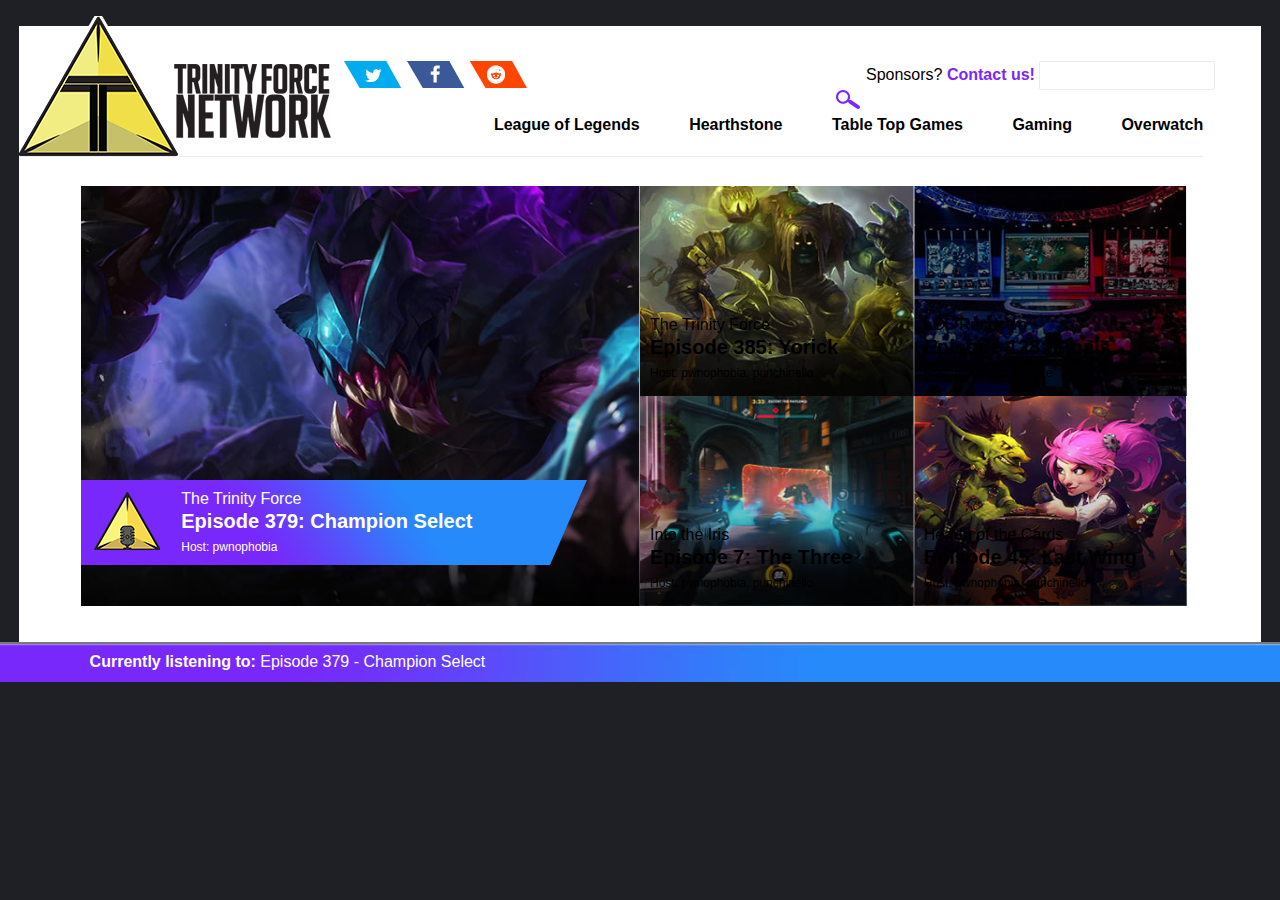
<file: player.html>
<!DOCTYPE HTML>
<html>
<head>
<meta name="viewport" content="width=device-width, initial-scale=1.0">
<script src="js/main.min.js"></script>
<link rel="stylesheet" href="css/styles.min.css">

<title>Trinity Force Networks</title>
</head>
<body>
	<section class="main-container">
		<div class="header">
			<div class="logo"> 
				<img src="images/logo-letters.png">
			</div>
			<div class="logo-responsive">
				<img src="images/logo-letters.png">
			</div>
			<div class="social-networks">
				<img src="images/tw_logo.png">
				<img src="images/fb_logo.png">
				<img src="images/reddit_logo.png">
			</div>
			<div class="social-responsive">
				<a href="player.html"> <img src="images/tw_logo.png"> </a>
				<a href="podcast.html"> <img src="images/fb_logo.png"> </a>
				<a href="text.html"> <img src="images/reddit_logo.png"> </a>
			</div>
			<div class="search-box">
				Sponsors? <a href="#">Contact us!</a>
				<input type="text" name="search" />
				<img src="images/search-icon.png" />
			</div>
			<div class="menu">
				<a href="index.html"> League of Legends </a>
				<a href="player.html"> Hearthstone </a>
				<a href="podcast.html"> Table Top Games </a>
				<a href="text.html"> Gaming </a>
				<a href="index.html"> Overwatch </a>

			</div>
		</div>
		<div class="banners-home">
			<div class="big-banner">
				<div class="banner-purple">
					<div class="text-banner">
						<p class="title"> The Trinity Force </p>
						<p class="episode"> Episode 379: Champion Select </p>
						<p class="host"> Host: pwnophobia</p>
					</div>
				</div>
				<img src="images/img.jpg" />
			</div>
			<div class="small-banners">
				<div class="single-banner" style="background-image: url('images/img2.jpg');">
					<div class="text-banner">
							<p class="title"> The Trinity Force </p>
							<p class="episode"> Episode 385: Yorick </p>
							<p class="host"> Host: pwnophobia, punchinello </p>
					</div>
				</div>
				<div class="single-banner" style="background-image: url('images/img3.jpg');">
					<div class="text-banner">
							<p class="title"> LCS Rundown </p>
							<p class="episode"> Episode 128: Finals </p>
							<p class="host"> Host: motgnarom, Blake </p>
					</div>
				</div>
				<div class="single-banner" style="background-image: url('images/img4.jpg');">
					<div class="text-banner">
							<p class="title"> Into the Iris </p>
							<p class="episode"> Episode 7: The Three </p>
							<p class="host"> Host: pwnophobia, punchinello </p>
					</div>
				</div>
				<div class="single-banner" style="background-image: url('images/img5.jpg');">
					<div class="text-banner">
						<p class="title"> Hearth of the Cards </p>
						<p class="episode"> Episode 45: Last Wing </p>
						<p class="host"> Host: pwnophobia, punchinello </p>
					</div>
				</div>
			</div>
		</div><br/> <br/>
</section>
<div class="player">
	<p>
		<b> Currently listening to: </b> Episode 379 - Champion Select
	</p>
</div>

</body>
</html>
</file>
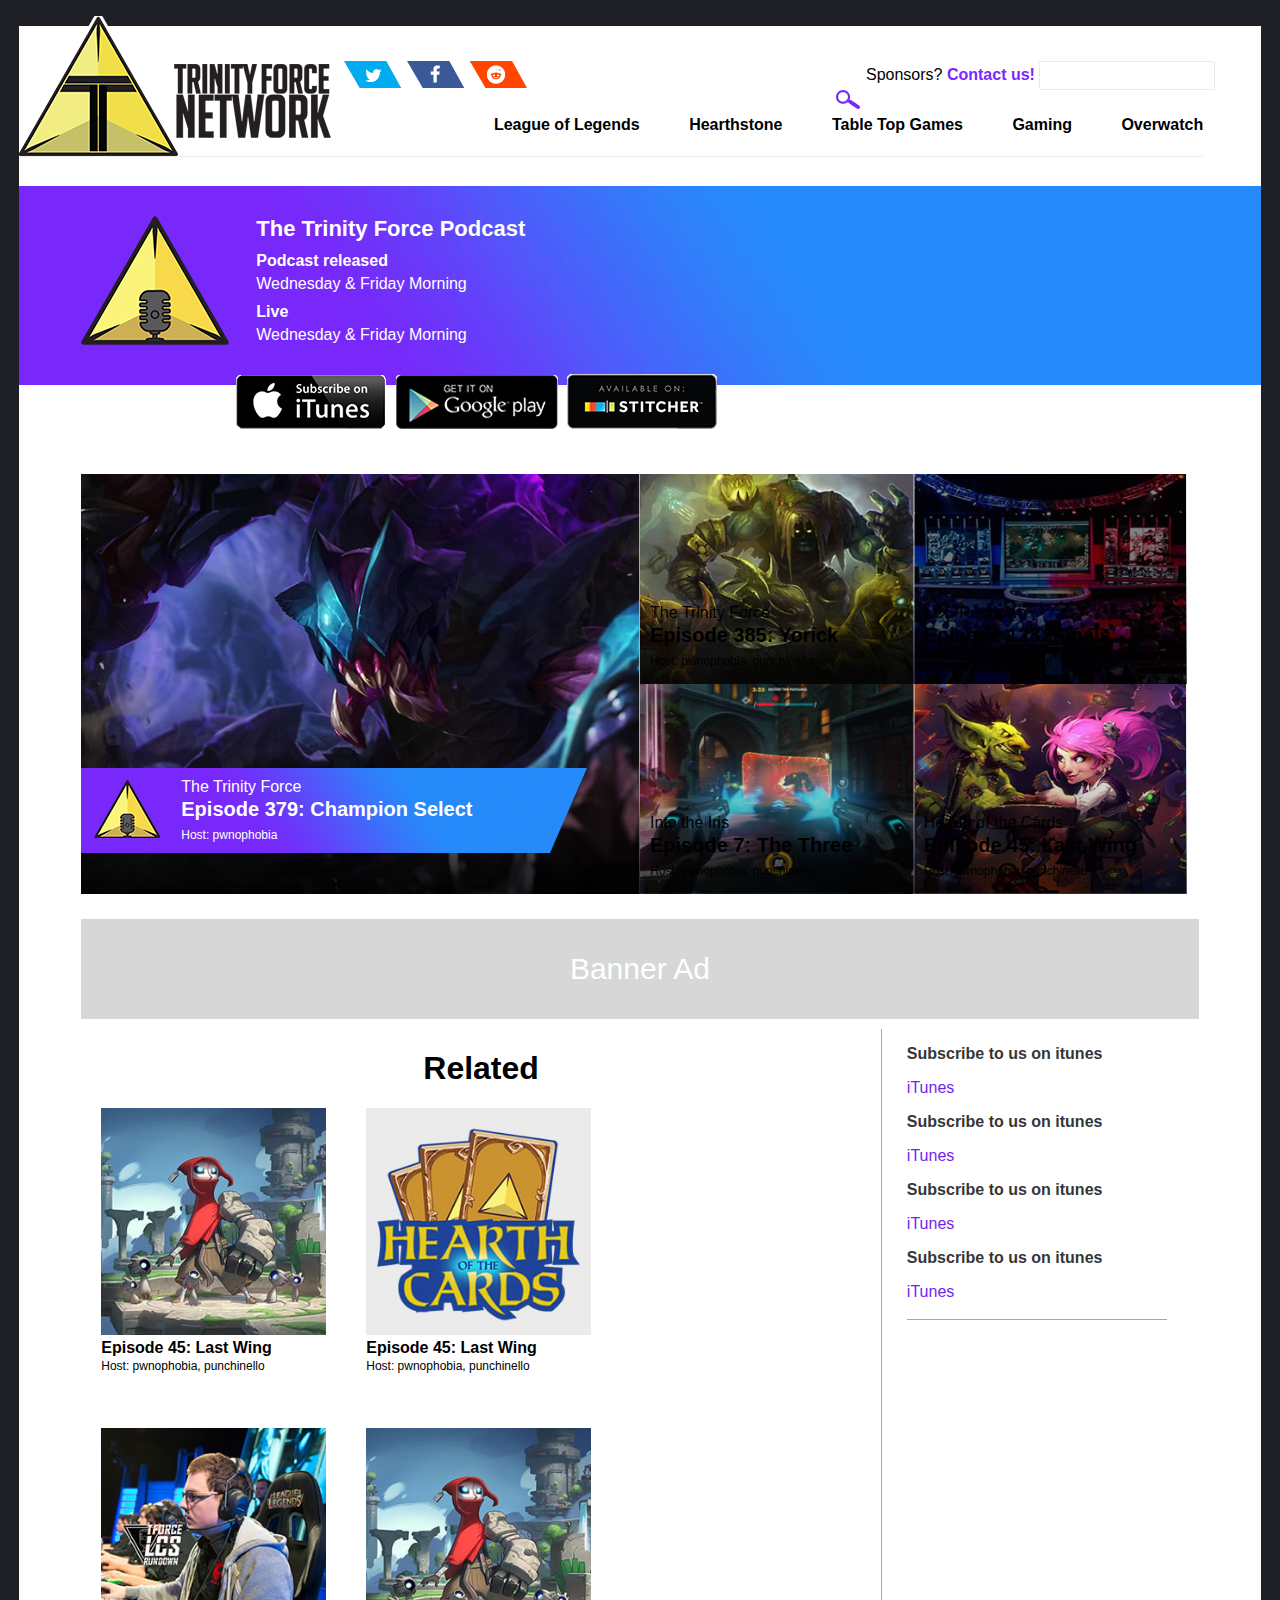
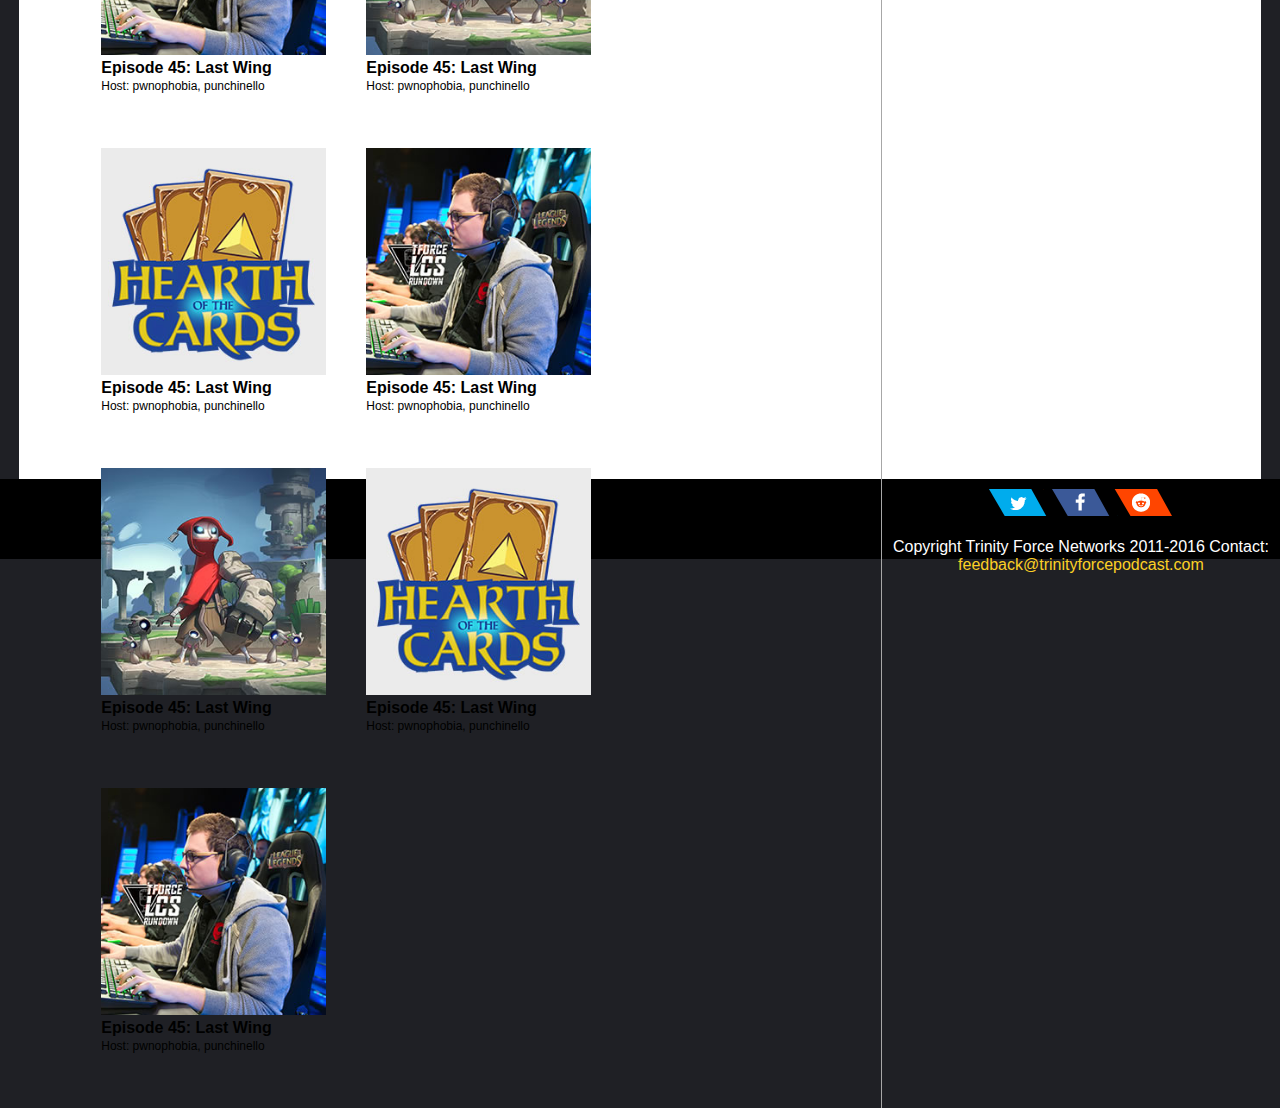
<file: podcast.html>
<!DOCTYPE HTML>
<html>
<head>
<meta name="viewport" content="width=device-width, initial-scale=1.0">
<script src="js/main.min.js"></script>
<link rel="stylesheet" href="css/styles.min.css">

<title>Trinity Force Networks</title>
</head>
<body>
	<section class="main-container">
		<div class="header">
			<div class="logo"> 
				<img src="images/logo-letters.png">
			</div>
			<div class="logo-responsive">
				<img src="images/logo-letters.png">
			</div>
			<div class="social-networks">
				<img src="images/tw_logo.png">
				<img src="images/fb_logo.png">
				<img src="images/reddit_logo.png">
			</div>
			<div class="social-responsive">
				<a href="player.html"> <img src="images/tw_logo.png"> </a>
				<a href="podcast.html"> <img src="images/fb_logo.png"> </a>
				<a href="text.html"> <img src="images/reddit_logo.png"> </a>
			</div>
			<div class="search-box">
				Sponsors? <a href="#">Contact us!</a>
				<input type="text" name="search" />
				<img src="images/search-icon.png" />
			</div>
			<div class="menu">
				<a href="index.html"> League of Legends </a>
				<a href="player.html"> Hearthstone </a>
				<a href="podcast.html"> Table Top Games </a>
				<a href="text.html"> Gaming </a>
				<a href="index.html"> Overwatch </a>

			</div>
		</div>
		<div class="podcast-info">
			<div class="header-text">
			<div class="content-title">
				<div class="logo-info">
					<img src="images/logo_podcast.png" />
				</div>
				<div class="podcast">
					<p class="title">The Trinity Force Podcast</p>
					<p class="subheader-title"> Podcast released </p>
					<p class="info"> Wednesday & Friday Morning </p>
					<p class="subheader-title"> Live </p>
					<p class="info"> Wednesday & Friday Morning </p>
				</div>
				<div class="buttons">
				<img src="images/itunes.png" />
				<img src="images/googleplay.png" />
				<img src="images/stitcher.png" />
				<br/>
				<p>
				<b>Contact us:</b> @tforcenetwork on Twitter <br/><br/>
				<b>Email: </b> feedback@trinityforcepodcast.com
				</p>
		</div>
			</div>
			</div>
		
		</div>

		<div class="banners-home">
			<div class="big-banner">
				<div class="banner-purple">
					<div class="text-banner">
						<p class="title"> The Trinity Force  </p>
						<p class="episode"> Episode 379: Champion Select </p>
						<p class="host"> Host: pwnophobia</p>
					</div>
				</div>
				<img src="images/img.jpg" />
			</div>
			<div class="small-banners">
				<div class="single-banner" style="background-image: url('images/img2.jpg');">
					<div class="text-banner">
							<p class="title"> The Trinity Force  </p>
							<p class="episode"> Episode 385: Yorick </p>
							<p class="host"> Host: pwnophobia, punchinello </p>
					</div>
				</div>
				<div class="single-banner" style="background-image: url('images/img3.jpg');">
					<div class="text-banner">
							<p class="title"> LCS Rundown </p>
							<p class="episode"> Episode 128: Finals </p>
							<p class="host"> Host: motgnarom, Blake </p>
					</div>
				</div>
				<div class="single-banner" style="background-image: url('images/img4.jpg');">
					<div class="text-banner">
							<p class="title"> Into the Iris </p>
							<p class="episode"> Episode 7: The Three  </p>
							<p class="host"> Host: pwnophobia, punchinello </p>
					</div>
				</div>
				<div class="single-banner" style="background-image: url('images/img5.jpg');">
					<div class="text-banner">
						<p class="title"> Hearth of the Cards </p>
						<p class="episode"> Episode 45: Last Wing </p>
						<p class="host"> Host: pwnophobia, punchinello </p>
					</div>
				</div>
			</div>
		</div>

		<div class="banner-ad">
			Banner Ad
		</div>

			<div class="content-text">
			<div class="left-column">
				
			<div class="related">
			<div class="title-related">
				<h1>Related</h1>
			</div>
			<div class="related-item">
				<img src="images/img6.jpg" />
				<div class="text-item">
					<p class="episode"> Episode 45: Last Wing </p>
					<p class="host"> Host: pwnophobia, punchinello </p>
				</div>

			</div>
			<div class="related-item">
				<img src="images/img7.jpg" />
				<div class="text-item">
					<p class="episode"> Episode 45: Last Wing </p>
					<p class="host"> Host: pwnophobia, punchinello </p>
				</div>				
			</div>
			<div class="related-item">
				<img src="images/img8.jpg" />
				<div class="text-item">
					<p class="episode"> Episode 45: Last Wing </p>
					<p class="host"> Host: pwnophobia, punchinello </p>
				</div>
			</div>

			<div class="related-item">
				<img src="images/img6.jpg" />
				<div class="text-item">
					<p class="episode"> Episode 45: Last Wing </p>
					<p class="host"> Host: pwnophobia, punchinello </p>
				</div>

			</div>
			<div class="related-item">
				<img src="images/img7.jpg" />
				<div class="text-item">
					<p class="episode"> Episode 45: Last Wing </p>
					<p class="host"> Host: pwnophobia, punchinello </p>
				</div>				
			</div>
			<div class="related-item">
				<img src="images/img8.jpg" />
				<div class="text-item">
					<p class="episode"> Episode 45: Last Wing </p>
					<p class="host"> Host: pwnophobia, punchinello </p>
				</div>
			</div>
			<div class="related-item">
				<img src="images/img6.jpg" />
				<div class="text-item">
					<p class="episode"> Episode 45: Last Wing </p>
					<p class="host"> Host: pwnophobia, punchinello </p>
				</div>

			</div>
			<div class="related-item">
				<img src="images/img7.jpg" />
				<div class="text-item">
					<p class="episode"> Episode 45: Last Wing </p>
					<p class="host"> Host: pwnophobia, punchinello </p>
				</div>				
			</div>
			<div class="related-item">
				<img src="images/img8.jpg" />
				<div class="text-item">
					<p class="episode"> Episode 45: Last Wing </p>
					<p class="host"> Host: pwnophobia, punchinello </p>
				</div>
			</div>
			
		</div>

			</div>
			<div class="right-column">
				<div class="subscribe">
					<p class="title">
						Subscribe to us on itunes
					</p>
					<a href="#"> iTunes </a>
					<p class="title">
						Subscribe to us on itunes
					</p>
					<a href="#"> iTunes </a>
					<p class="title">
						Subscribe to us on itunes
					</p>
					<a href="#"> iTunes </a>
					<p class="title">
						Subscribe to us on itunes
					</p>
					<a href="#"> iTunes </a>
					<br/> <br/>
				</div>
			</div>
		</div>


	</section>
	<div class="footer">
		<div class="social-networks">
			<img src="images/tw_logo.png">
			<img src="images/fb_logo.png">
			<img src="images/reddit_logo.png"><br/><br/>
			Copyright Trinity Force Networks 2011-2016 
			Contact: <a href="#"> feedback@trinityforcepodcast.com </a>
		</div>
	</div>
</body>
</html>
</file>
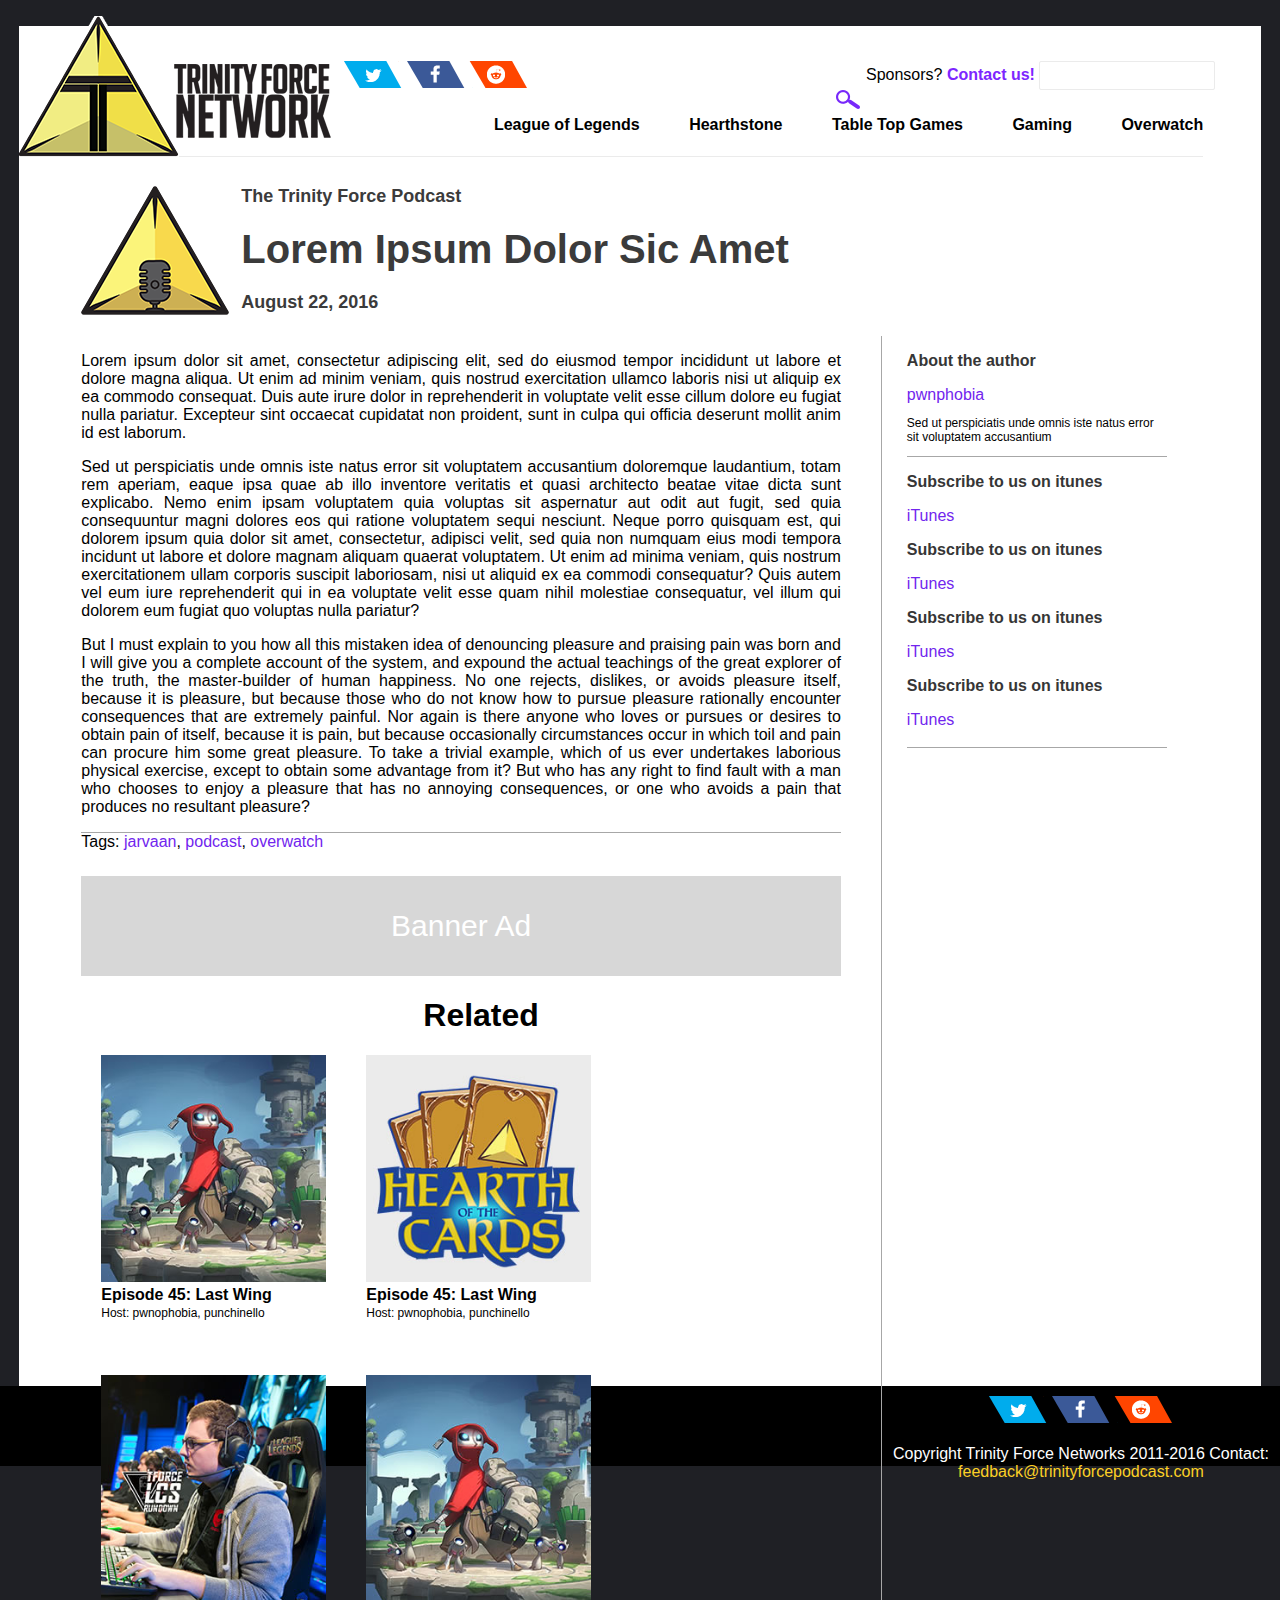
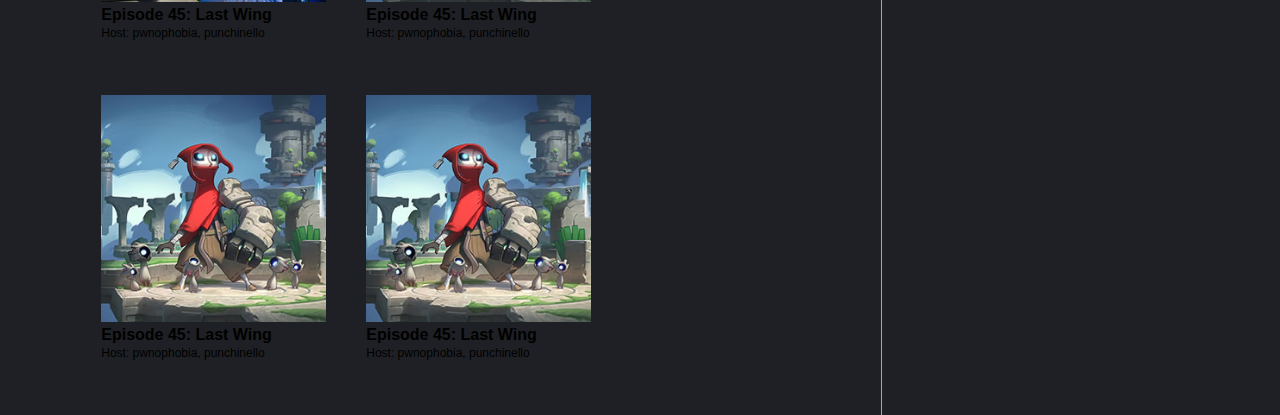
<file: text.html>
<!DOCTYPE HTML>
<html>
<head>
<meta name="viewport" content="width=device-width, initial-scale=1.0">
<script src="js/main.min.js"></script>
<link rel="stylesheet" href="css/styles.min.css">

<title>Trinity Force Networks</title>
</head>
<body>
	<section class="main-container">
		<div class="header">
			<div class="logo"> 
				<img src="images/logo-letters.png">
			</div>
			<div class="logo-responsive">
				<img src="images/logo-letters.png">
			</div>
			<div class="social-networks">
				<img src="images/tw_logo.png">
				<img src="images/fb_logo.png">
				<img src="images/reddit_logo.png">
			</div>
			<div class="social-responsive">
				<a href="player.html"> <img src="images/tw_logo.png"> </a>
				<a href="podcast.html"> <img src="images/fb_logo.png"> </a>
				<a href="text.html"> <img src="images/reddit_logo.png"> </a>
			</div>
			<div class="search-box">
				Sponsors? <a href="#">Contact us!</a>
				<input type="text" name="search" />
				<img src="images/search-icon.png" />
			</div>
			<div class="menu">
				<a href="index.html"> League of Legends </a>
				<a href="player.html"> Hearthstone </a>
				<a href="podcast.html"> Table Top Games </a>
				<a href="text.html"> Gaming </a>
				<a href="index.html"> Overwatch </a>
			</div>
		</div>
		<div class="header-text">
			<div class="content-title">
				<div class="logo-text">
					<img src="images/logo_podcast.png" />
				</div>
				<div class="title-text">
					The Trinity Force Podcast
					<p> Lorem Ipsum Dolor Sic Amet </p>
					August 22, 2016
				</div>
			</div>
		</div>

		<div class="content-text" id="text-text">
			<div class="left-column">
				<div class="text-article">
				<p>
					Lorem ipsum dolor sit amet, consectetur adipiscing elit, sed do eiusmod tempor incididunt ut labore et dolore magna aliqua. Ut enim ad minim veniam, quis nostrud exercitation ullamco laboris nisi ut aliquip ex ea commodo consequat. Duis aute irure dolor in reprehenderit in voluptate velit esse cillum dolore eu fugiat nulla pariatur. Excepteur sint occaecat cupidatat non proident, sunt in culpa qui officia deserunt mollit anim id est laborum.
				</p>
				<p>
					Sed ut perspiciatis unde omnis iste natus error sit voluptatem accusantium doloremque laudantium, totam rem aperiam, eaque ipsa quae ab illo inventore veritatis et quasi architecto beatae vitae dicta sunt explicabo. Nemo enim ipsam voluptatem quia voluptas sit aspernatur aut odit aut fugit, sed quia consequuntur magni dolores eos qui ratione voluptatem sequi nesciunt. Neque porro quisquam est, qui dolorem ipsum quia dolor sit amet, consectetur, adipisci velit, sed quia non numquam eius modi tempora incidunt ut labore et dolore magnam aliquam quaerat voluptatem. Ut enim ad minima veniam, quis nostrum exercitationem ullam corporis suscipit laboriosam, nisi ut aliquid ex ea commodi consequatur? Quis autem vel eum iure reprehenderit qui in ea voluptate velit esse quam nihil molestiae consequatur, vel illum qui dolorem eum fugiat quo voluptas nulla pariatur?
				</p>
				<p>
					But I must explain to you how all this mistaken idea of denouncing pleasure and praising pain was born and I will give you a complete account of the system, and expound the actual teachings of the great explorer of the truth, the master-builder of human happiness. No one rejects, dislikes, or avoids pleasure itself, because it is pleasure, but because those who do not know how to pursue pleasure rationally encounter consequences that are extremely painful. Nor again is there anyone who loves or pursues or desires to obtain pain of itself, because it is pain, but because occasionally circumstances occur in which toil and pain can procure him some great pleasure. To take a trivial example, which of us ever undertakes laborious physical exercise, except to obtain some advantage from it? But who has any right to find fault with a man who chooses to enjoy a pleasure that has no annoying consequences, or one who avoids a pain that produces no resultant pleasure?
				</p>
				</div>
				<div class="tags">
					Tags: <a href="#"> jarvaan</a>, <a href="#"> podcast</a>, <a href="#"> overwatch </a>
				</div>
				<div class="banner-ad-text">
					Banner Ad
				</div>
				<div class="related">
			<div class="title-related">
				<h1>Related</h1>
			</div>
			<div class="related-item">
				<img src="images/img6.jpg" />
				<div class="text-item">
					<p class="episode"> Episode 45: Last Wing </p>
					<p class="host"> Host: pwnophobia, punchinello </p>
				</div>

			</div>
			<div class="related-item">
				<img src="images/img7.jpg" />
				<div class="text-item">
					<p class="episode"> Episode 45: Last Wing </p>
					<p class="host"> Host: pwnophobia, punchinello </p>
				</div>				
			</div>
			<div class="related-item">
				<img src="images/img8.jpg" />
				<div class="text-item">
					<p class="episode"> Episode 45: Last Wing </p>
					<p class="host"> Host: pwnophobia, punchinello </p>
				</div>
			</div>
			<div class="related-item">
				<img src="images/img6.jpg" />
				<div class="text-item">
					<p class="episode"> Episode 45: Last Wing </p>
					<p class="host"> Host: pwnophobia, punchinello </p>
				</div>

			</div>
			<div class="related-item">
				<img src="images/img6.jpg" />
				<div class="text-item">
					<p class="episode"> Episode 45: Last Wing </p>
					<p class="host"> Host: pwnophobia, punchinello </p>
				</div>

			</div>
			<div class="related-item">
				<img src="images/img6.jpg" />
				<div class="text-item">
					<p class="episode"> Episode 45: Last Wing </p>
					<p class="host"> Host: pwnophobia, punchinello </p>
				</div>

			</div>
			
		</div>

			</div>
			<div class="right-column">
				<div class="author">
					<p class="title">
						About the author
					</p>
					<a href="#"> pwnphobia </a>
					<p class="description">
						Sed ut perspiciatis unde omnis iste natus error sit voluptatem accusantium
					</p>
				</div>
				<div class="subscribe">
					<p class="title">
						Subscribe to us on itunes
					</p>
					<a href="#"> iTunes </a>
					<p class="title">
						Subscribe to us on itunes
					</p>
					<a href="#"> iTunes </a>
					<p class="title">
						Subscribe to us on itunes
					</p>
					<a href="#"> iTunes </a>
					<p class="title">
						Subscribe to us on itunes
					</p>
					<a href="#"> iTunes </a>
					<br/> <br/>
				</div>
			</div>
		</div>
		
	</section>
	<div class="footer">
		<div class="social-networks">
			<img src="images/tw_logo.png">
			<img src="images/fb_logo.png">
			<img src="images/reddit_logo.png"><br/><br/>
			Copyright Trinity Force Networks 2011-2016 
			Contact: <a href="#"> feedback@trinityforcepodcast.com </a>
		</div>
	</div>
</body>
</html>
</file>
<file: css/styles.min.css>
@media (max-width:500px){body,html{font-family:Roboto,sans-serif}.header{width:100%;height:50px}.header .logo,.header .menu,.header .search-box,.header .social-networks{display:none}.header .logo-responsive{width:70px;float:left}.header .logo-responsive img{width:100px;height:50px}.header .social-responsive{float:right;margin-top:15px}.banners-home{height:220px;width:100%;margin:0 auto}.banners-home .big-banner{width:100%}.banners-home .big-banner img{width:100%;height:220px}.banners-home .big-banner .banner-purple{background-image:url(../images/purple_banner_logo.png);width:80%;height:80px;z-index:1;position:absolute;margin-top:140px}.banners-home .big-banner .banner-purple .text-banner{margin-left:100px;margin-top:10px;color:#fff}.banners-home .big-banner .banner-purple .text-banner .title{height:20px;margin:0;font-size:14px}.banners-home .big-banner .banner-purple .text-banner .episode{margin:0;height:30px;font-size:11px;font-weight:700}.banners-home .big-banner .banner-purple .text-banner .host{margin:0;font-size:10px}.banners-home .small-banners{width:100%;height:210px}.banners-home .small-banners .single-banner{float:left;height:130px;width:50%;background-size:100% 100%}.banners-home .small-banners .single-banner .text-banner{margin-top:45%;margin-left:10px;color:#000}.banners-home .small-banners .single-banner .text-banner .title{height:20px;margin:0;font-size:14px}.banners-home .small-banners .single-banner .text-banner .episode{margin:0;height:20px;font-size:12px;font-weight:700}.banners-home .small-banners .single-banner .text-banner .host{margin:0;font-size:10px}.banner-ad{background:#d7d7d7;height:100px;width:100%;mn-top:100px;text-align:center;display:flex;align-items:center;justify-content:center;color:#fff;font-size:30px}.recent{width:100%;margin:0 auto;min-height:800px}.recent .title{width:100%;text-align:center;justify-content:center}.recent .recent-item{width:50%;height:190px;float:left;justify-content:space-around}.recent .recent-item img{width:100%;height:130px}.recent .recent-item .text-item{color:#000}.recent .recent-item .text-item .title{height:20px;font-size:14px;margin:0;text-align:left}.recent .recent-item .text-item .episode{margin:0;height:15px;font-size:12px;font-weight:700}.recent .recent-item .text-item .host{margin:0;font-size:10px}.footer{background:#000;height:80px;width:100%;font-size:12px}.footer .social-networks{background:#000;margin:0 auto;padding-top:10px;text-align:center;color:#fff}.footer .social-networks a{color:#fcd025;text-decoration:none;font-size:10px}.player{background-image:url(../images/purple_bar.jpg);height:40px;width:100%;background-size:cover;align-items:center;display:flex}.player p{color:#fff;font-size:12px;margin-left:7%}.podcast-info{background-image:url(../images/purple_header.jpg);height:199px;width:100%;background-size:cover;margin-bottom:10px;margin-top:5px}.podcast-info .logo-info{float:left;width:50px;height:50px;display:none}.podcast-info .podcast{width:70%;float:left;margin-top:5px;margin-left:25px;color:#fff}.podcast-info .podcast .title{font-weight:700;font-size:14px;margin:0;margin-bottom:5px}.podcast-info .podcast .subheader-title{font-weight:700;margin:0;margin-top:10px;font-size:12px}.podcast-info .podcast .info{font-weight:400;margin:0;margin-top:5px;font-size:10px}.podcast-info .buttons{width:100%;float:left;text-align:center;height:100px;color:#fff;font-size:12px;margin-top:5px}.podcast-info .buttons img{margin-left:5px;width:75px}#text-text{height:1800px!important}.content-text{width:100%;height:1050px}.content-text .left-column{width:100%;float:left}.content-text .left-column .text-article{border-bottom:1px solid #a7a7a7;text-align:justify;width:95%;font-size:14px}.content-text .left-column .tags a{color:#7125ee;text-decoration:none}.content-text .left-column .banner-ad-text{background:#d7d7d7;height:100px;width:95%;margin-top:25px;text-align:center;display:flex;align-items:center;justify-content:center;color:#fff;font-size:30px}.content-text .left-column .related{width:95%;margin:0 auto}.content-text .left-column .related .title-related{width:100%;text-align:center;justify-content:center}.content-text .left-column .related .related-item{width:50%;height:200px;float:left;justify-content:center}.content-text .left-column .related .related-item img{width:90%}.content-text .left-column .related .related-item .text-item{color:#000;width:100%}.content-text .left-column .related .related-item .text-item .episode{margin:0;height:20px;font-size:12px;font-weight:700}.content-text .left-column .related .related-item .text-item .host{margin:0;font-size:10px}.content-text .right-column{width:25%;display:none;float:left}.content-text .right-column a{color:#7125ee;text-decoration:none}.content-text .right-column .title{color:#363636;font-size:16px;font-weight:700}.content-text .right-column .description{font-size:12px}.content-text .right-column .author,.content-text .right-column .subscribe{margin-left:25px;border-bottom:1px solid #a7a7a7}.header-text{width:100%;height:100px}.header-text .content-title{width:100%}.header-text .content-title .logo-text{float:left;width:150px;height:150px;display:none}.header-text .content-title .title-text{width:100%;float:left;color:#3b3b3b;font-size:12px;font-weight:700;text-align:center}.header-text .content-title .title-text p{font-size:14px;margin-top:20px;margin-bottom:20px}}@media (min-width:768px){body,html{margin:0;padding:0;background-color:#1f2025;font-family:Roboto,sans-serif}.main-container{width:97%;height:97%;background:#fff;margin:0 auto;margin-top:2%}.main-container .header{width:100%;height:160px;display:flex}.main-container .header .logo-responsive,.main-container .header .social-responsive{display:none}.main-container .header .logo{margin-top:-10px;width:315px;height:140px}.main-container .header .social-networks{width:200px;height:30px;margin-top:35px;margin-left:10px}.main-container .header .search-box{width:350px;height:30px;margin-top:35px;float:right;right:5%;position:absolute;vertical-align:middle}.main-container .header .search-box a{color:#7d26ff;text-decoration:none;font-weight:700}.main-container .header .search-box input{border:1px solid #ebebeb;border-radius:2px;height:25px;width:170px}.main-container .header .search-box img{margin-left:-30px;vertical-align:middle}.main-container .header .menu{width:80%;height:40px;position:absolute;border-bottom:1px solid #ebebeb;margin-top:90px;float:right;right:6%;text-align:right}.main-container .header .menu a{color:#000;font-weight:700;text-decoration:none;padding-left:45px}.main-container .banners-home{height:420px;width:90%;margin:0 auto;display:flex}.main-container .banners-home .big-banner{width:50%}.main-container .banners-home .big-banner img{width:100%;height:420px}.main-container .banners-home .big-banner .banner-purple{background-image:url(../images/purple_banner_logo.png);width:506px;height:85px;z-index:1;position:absolute;margin-top:23%}.main-container .banners-home .big-banner .banner-purple .text-banner{margin-left:100px;margin-top:10px;color:#fff}.main-container .banners-home .big-banner .banner-purple .text-banner .title{height:20px;margin:0}.main-container .banners-home .big-banner .banner-purple .text-banner .episode{margin:0;height:30px;font-size:20px;font-weight:700}.main-container .banners-home .big-banner .banner-purple .text-banner .host{margin:0;font-size:12px}.main-container .banners-home .small-banners{width:50%;height:210px}.main-container .banners-home .small-banners .single-banner{float:left;height:210px;width:49%;background-size:100% 100%}.main-container .banners-home .small-banners .single-banner .text-banner{margin-top:130px;margin-left:10px;color:#000}.main-container .banners-home .small-banners .single-banner .text-banner .title{height:20px;margin:0}.main-container .banners-home .small-banners .single-banner .text-banner .episode{margin:0;height:30px;font-size:20px;font-weight:700}.main-container .banners-home .small-banners .single-banner .text-banner .host{margin:0;font-size:12px}.main-container .banner-ad{background:#d7d7d7;height:100px;width:90%;margin:0 auto;margin-top:25px;text-align:center;display:flex;align-items:center;justify-content:center;color:#fff;font-size:30px;margin-bottom:10px}.main-container .recent{width:90%;margin:0 auto;min-height:730px}.main-container .recent .title{width:100%;text-align:center;justify-content:center}.main-container .recent .recent-item{width:292px;height:350px;float:left;justify-content:space-around}.main-container .recent .recent-item img{width:100%;height:70%}.main-container .recent .recent-item .text-item{color:#000;width:260px}.main-container .recent .recent-item .text-item .title{height:20px;margin:0;text-align:left;font-size:15px}.main-container .recent .recent-item .text-item .episode{margin:0;height:30px;font-size:18px;font-weight:700}.main-container .recent .recent-item .text-item .host{margin:0;font-size:12px}.main-container .header-text{width:92%;height:150px;margin-left:5%}.main-container .header-text .content-title{width:100%}.main-container .header-text .content-title .logo-text{float:left;width:150px;height:150px}.main-container .header-text .content-title .title-text{width:60%;float:left;color:#3b3b3b;font-size:18px;font-weight:700;margin-left:10px}.main-container .header-text .content-title .title-text p{font-size:40px;margin-top:20px;margin-bottom:20px}.main-container .content-text{width:92%;margin-left:5%;height:1050px}.main-container .content-text .left-column{width:70%;float:left;border-right:1px solid #a7a7a7}.main-container .content-text .left-column .text-article{border-bottom:1px solid #a7a7a7;text-align:justify;width:95%}.main-container .content-text .left-column .tags a{color:#7125ee;text-decoration:none}.main-container .content-text .left-column .banner-ad-text{background:#d7d7d7;height:100px;width:95%;margin-top:25px;text-align:center;display:flex;align-items:center;justify-content:center;color:#fff;font-size:30px}.main-container .content-text .left-column .related{width:95%;margin:0 auto}.main-container .content-text .left-column .related .title-related{width:100%;text-align:center;justify-content:center}.main-container .content-text .left-column .related .related-item{width:265px;height:320px;float:left;justify-content:center}.main-container .content-text .left-column .related .related-item img{width:225px}.main-container .content-text .left-column .related .related-item .text-item{color:#000;width:260px}.main-container .content-text .left-column .related .related-item .text-item .episode{margin:0;height:20px;font-size:16px;font-weight:700}.main-container .content-text .left-column .related .related-item .text-item .host{margin:0;font-size:12px}.main-container .content-text .right-column{width:25%;float:left}.main-container .content-text .right-column a{color:#7125ee;text-decoration:none}.main-container .content-text .right-column .title{color:#363636;font-size:16px;font-weight:700}.main-container .content-text .right-column .description{font-size:12px}.main-container .content-text .right-column .author,.main-container .content-text .right-column .subscribe{margin-left:25px;border-bottom:1px solid #a7a7a7}.main-container .podcast-info{background-image:url(../images/purple_header.jpg);height:199px;width:100%;background-size:cover;margin-bottom:10px}.main-container .podcast-info .logo-info{float:left;width:150px;height:150px;margin-top:30px}.main-container .podcast-info .podcast{width:400px;float:left;margin-top:30px;margin-left:25px;color:#fff}.main-container .podcast-info .podcast .title{font-weight:700;font-size:22px;margin:0;margin-bottom:5px}.main-container .podcast-info .podcast .subheader-title{font-weight:700;margin:0;margin-top:10px}.main-container .podcast-info .podcast .info{font-weight:400;margin:0;margin-top:5px}.main-container .podcast-info .buttons{width:600px;float:left;height:100px;margin-top:30px;color:#fff}.main-container .podcast-info .buttons img{margin-left:5px}.footer{background:#000;height:80px;width:100%}.footer .social-networks{margin:0 auto;padding-top:10px;text-align:center;color:#fff}.footer .social-networks a{color:#fcd025;text-decoration:none}.player{background-image:url(../images/purple_bar.jpg);height:40px;width:100%;background-size:cover;align-items:center;display:flex}.player p{color:#fff;margin-left:7%}}
</file>
